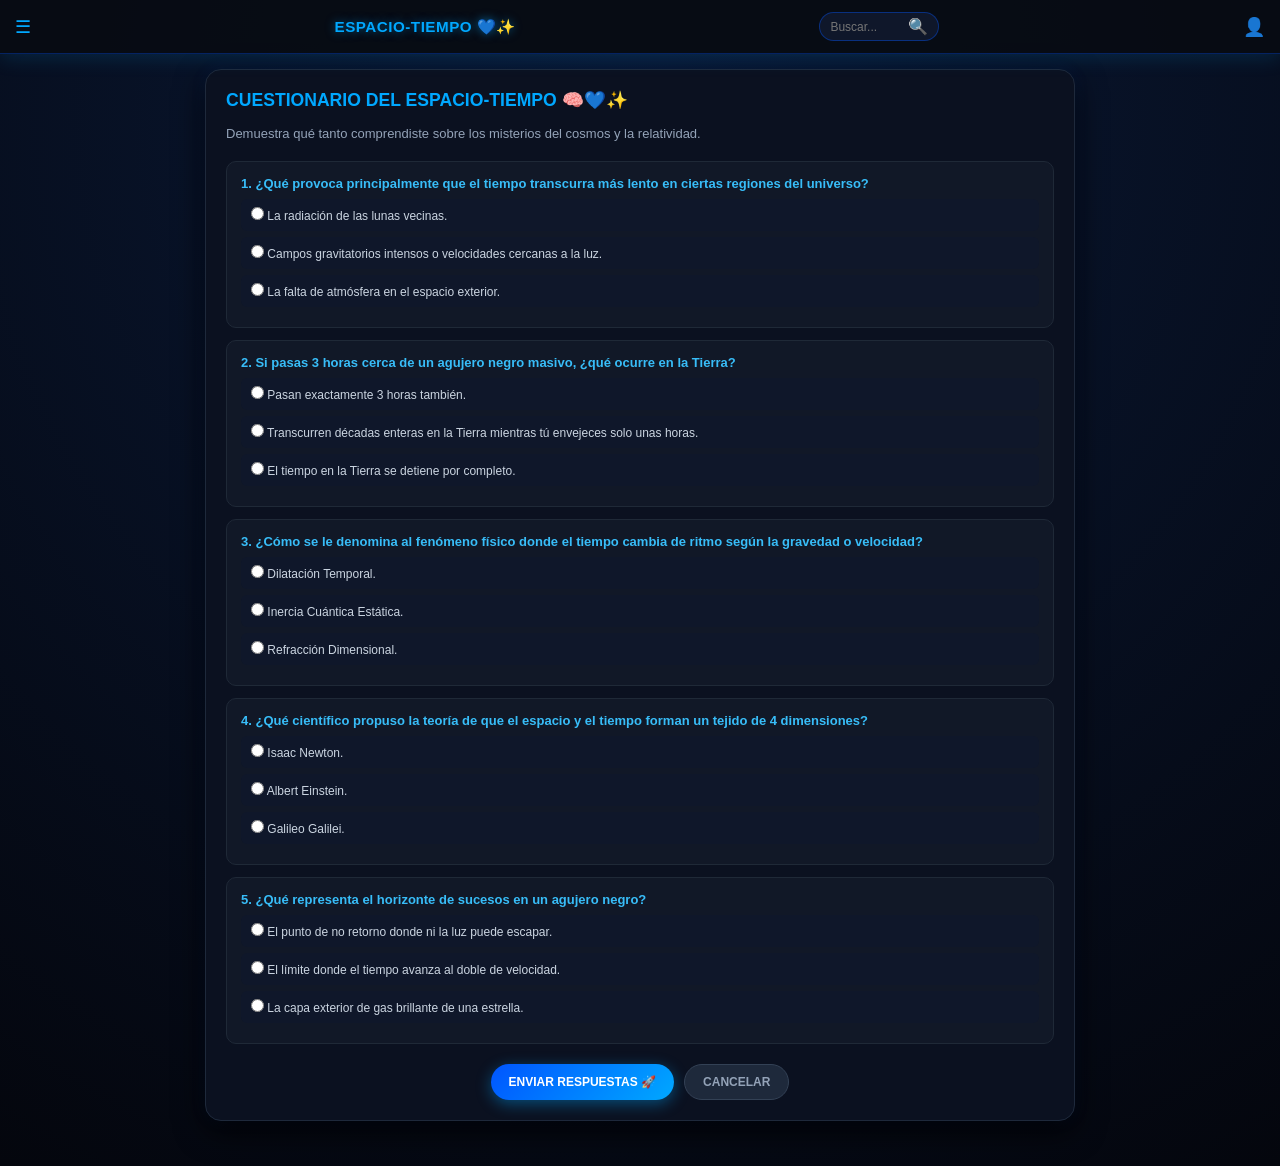
<file: contacto.html>
<!DOCTYPE html>
<html lang="es">
<head>
    <meta charset="UTF-8">
    <meta name="viewport" content="width=device-width, initial-scale=1.0">
    <title>Cuestionario Cósmico - Espacio Tiempo</title>
    <link rel="stylesheet" href="estilos.css">
</head>
<body>

    <header class="navbar">
        <div class="menu-icon">☰</div>
        <div class="brand-title">ESPACIO-TIEMPO 💙✨</div>
        <div class="search-box">
            <input type="text" placeholder="Buscar...">
            <span class="search-btn">🔍</span>
        </div>
        <div class="user-icon">👤</div>
    </header>

    <main class="main-container">
        
        <!-- FORMULARIO DE CUESTIONARIO -->
        <section id="quiz-section" class="screen">
            <h2>CUESTIONARIO DEL ESPACIO-TIEMPO 🧠💙✨</h2>
            <p class="section-desc">Demuestra qué tanto comprendiste sobre los misterios del cosmos y la relatividad.</p>

            <form id="quiz-form" onsubmit="evaluarQuiz(event)">
                <div class="quiz-item">
                    <p class="question">1. ¿Qué provoca principalmente que el tiempo transcurra más lento en ciertas regiones del universo?</p>
                    <label class="quiz-option"><input type="radio" name="p1" value="a" required> La radiación de las lunas vecinas.</label>
                    <label class="quiz-option"><input type="radio" name="p1" value="b"> Campos gravitatorios intensos o velocidades cercanas a la luz.</label>
                    <label class="quiz-option"><input type="radio" name="p1" value="c"> La falta de atmósfera en el espacio exterior.</label>
                </div>

                <div class="quiz-item">
                    <p class="question">2. Si pasas 3 horas cerca de un agujero negro masivo, ¿qué ocurre en la Tierra?</p>
                    <label class="quiz-option"><input type="radio" name="p2" value="a" required> Pasan exactamente 3 horas también.</label>
                    <label class="quiz-option"><input type="radio" name="p2" value="b"> Transcurren décadas enteras en la Tierra mientras tú envejeces solo unas horas.</label>
                    <label class="quiz-option"><input type="radio" name="p2" value="c"> El tiempo en la Tierra se detiene por completo.</label>
                </div>

                <div class="quiz-item">
                    <p class="question">3. ¿Cómo se le denomina al fenómeno físico donde el tiempo cambia de ritmo según la gravedad o velocidad?</p>
                    <label class="quiz-option"><input type="radio" name="p3" value="a" required> Dilatación Temporal.</label>
                    <label class="quiz-option"><input type="radio" name="p3" value="b"> Inercia Cuántica Estática.</label>
                    <label class="quiz-option"><input type="radio" name="p3" value="c"> Refracción Dimensional.</label>
                </div>

                <div class="quiz-item">
                    <p class="question">4. ¿Qué científico propuso la teoría de que el espacio y el tiempo forman un tejido de 4 dimensiones?</p>
                    <label class="quiz-option"><input type="radio" name="p4" value="a" required> Isaac Newton.</label>
                    <label class="quiz-option"><input type="radio" name="p4" value="b"> Albert Einstein.</label>
                    <label class="quiz-option"><input type="radio" name="p4" value="c"> Galileo Galilei.</label>
                </div>

                <div class="quiz-item">
                    <p class="question">5. ¿Qué representa el horizonte de sucesos en un agujero negro?</p>
                    <label class="quiz-option"><input type="radio" name="p5" value="a" required> El punto de no retorno donde ni la luz puede escapar.</label>
                    <label class="quiz-option"><input type="radio" name="p5" value="b"> El límite donde el tiempo avanza al doble de velocidad.</label>
                    <label class="quiz-option"><input type="radio" name="p5" value="c"> La capa exterior de gas brillante de una estrella.</label>
                </div>

                <div class="button-group">
                    <button type="submit" class="btn btn-blue">ENVIAR RESPUESTAS 🚀</button>
                    <a href="informacion.html" class="btn btn-secondary">CANCELAR</a>
                </div>
            </form>
        </section>

        <!-- PANTALLA DE GRACIAS (Oculta hasta enviar) -->
        <section id="gracias-section" class="screen" style="display: none;">
            <h2>¡EXPLORACIÓN COMPLETADA! 🌌💙✨</h2>
            
            <div class="thanks-box">
                <div class="glow-icon">💙✨</div>
                <h3 id="resultado-score">¡Gracias por completar el test con éxito!</h3>
                <p>Tienes una excelente comprensión de cómo funciona el espacio, la gravedad y los secretos más profundos del universo.</p>
            </div>

            <div class="button-group">
                <a href="index.html" class="btn btn-blue">🔄 REINICIAR EXPERIENCIA ESTELAR</a>
            </div>
        </section>

    </main>

    <script>
        function evaluarQuiz(e) {
            e.preventDefault();
            document.getElementById('quiz-section').style.display = 'none';
            document.getElementById('gracias-section').style.display = 'block';
            window.scrollTo(0, 0);
        }
    </script>
</body>
</html>
</file>
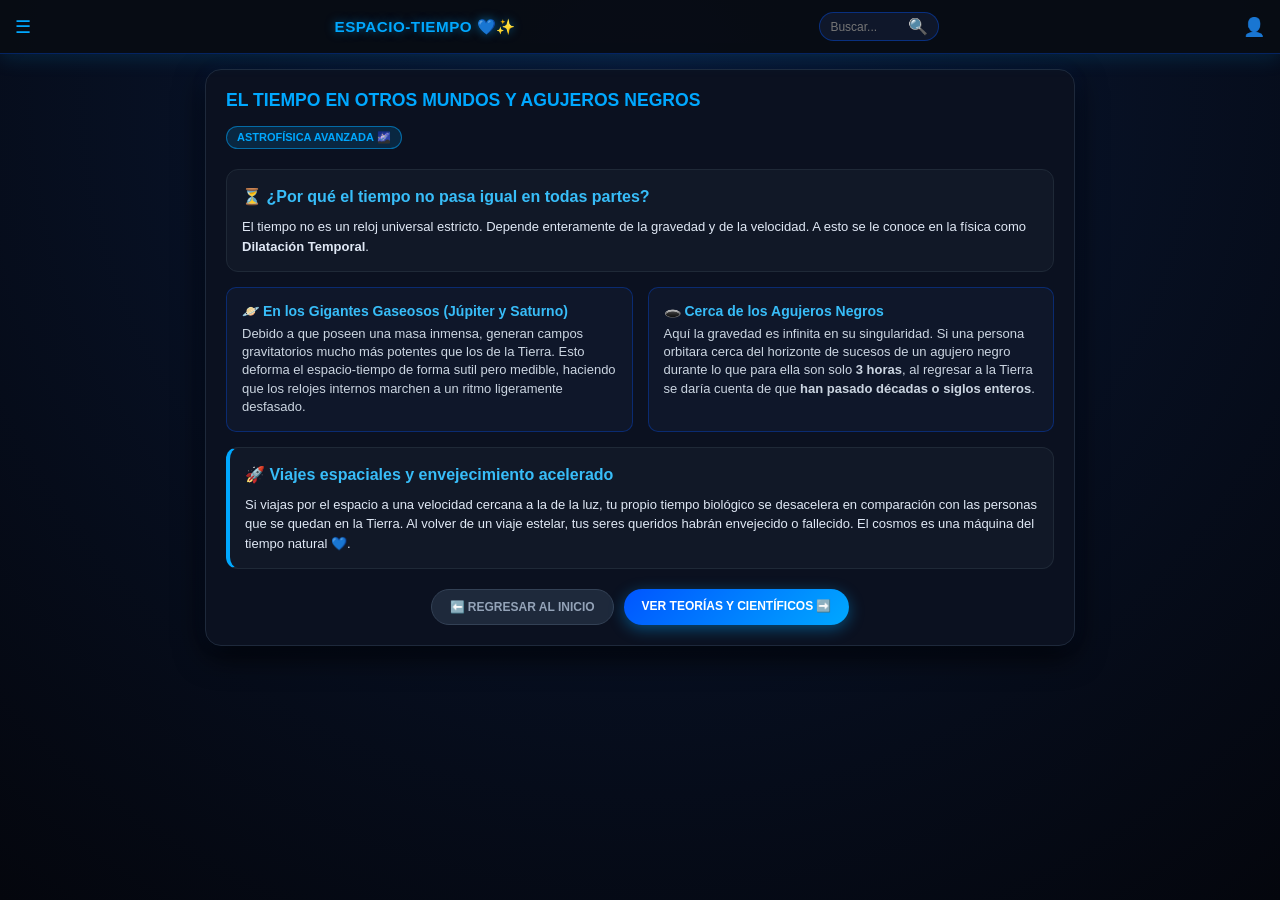
<file: contenido.html>
<!DOCTYPE html>
<html lang="es">
<head>
    <meta charset="UTF-8">
    <meta name="viewport" content="width=device-width, initial-scale=1.0">
    <title>Cómo Funciona el Tiempo - Espacio Tiempo</title>
    <link rel="stylesheet" href="estilos.css">
</head>
<body>

    <header class="navbar">
        <div class="menu-icon">☰</div>
        <div class="brand-title">ESPACIO-TIEMPO 💙✨</div>
        <div class="search-box">
            <input type="text" placeholder="Buscar...">
            <span class="search-btn">🔍</span>
        </div>
        <div class="user-icon">👤</div>
    </header>

    <main class="main-container">
        <section class="screen">
            <div class="top-bar">
                <h2>EL TIEMPO EN OTROS MUNDOS Y AGUJEROS NEGROS</h2>
                <div class="mini-tag">ASTROFÍSICA AVANZADA 🌌</div>
            </div>

            <div class="content-stack">
                <div class="text-card">
                    <h3>⏳ ¿Por qué el tiempo no pasa igual en todas partes?</h3>
                    <p>El tiempo no es un reloj universal estricto. Depende enteramente de la gravedad y de la velocidad. A esto se le conoce en la física como <strong>Dilatación Temporal</strong>.</p>
                </div>

                <div class="planet-grid">
                    <div class="planet-box">
                        <h4>🪐 En los Gigantes Gaseosos (Júpiter y Saturno)</h4>
                        <p>Debido a que poseen una masa inmensa, generan campos gravitatorios mucho más potentes que los de la Tierra. Esto deforma el espacio-tiempo de forma sutil pero medible, haciendo que los relojes internos marchen a un ritmo ligeramente desfasado.</p>
                    </div>

                    <div class="planet-box">
                        <h4>🕳️ Cerca de los Agujeros Negros</h4>
                        <p>Aquí la gravedad es infinita en su singularidad. Si una persona orbitara cerca del horizonte de sucesos de un agujero negro durante lo que para ella son solo <strong>3 horas</strong>, al regresar a la Tierra se daría cuenta de que <strong>han pasado décadas o siglos enteros</strong>.</p>
                    </div>
                </div>

                <div class="highlight-card">
                    <h3>🚀 Viajes espaciales y envejecimiento acelerado</h3>
                    <p>Si viajas por el espacio a una velocidad cercana a la de la luz, tu propio tiempo biológico se desacelera en comparación con las personas que se quedan en la Tierra. Al volver de un viaje estelar, tus seres queridos habrán envejecido o fallecido. El cosmos es una máquina del tiempo natural 💙.</p>
                </div>
            </div>

            <div class="button-group">
                <a href="index.html" class="btn btn-secondary">⬅️ REGRESAR AL INICIO</a>
                <a href="informacion.html" class="btn btn-blue">VER TEORÍAS Y CIENTÍFICOS ➡️</a>
            </div>
        </section>
    </main>
</body>
</html>
</file>
<file: estilos.css>
* {
    box-sizing: border-box;
    margin: 0;
    padding: 0;
    font-family: 'Segoe UI', Roboto, Helvetica, Arial, sans-serif;
}

body {
    background-color: #050811;
    background-image: radial-gradient(circle at 50% 10%, #0a1936 0%, #04060d 100%);
    color: #e0e8f5;
    min-height: 100vh;
    display: flex;
    flex-direction: column;
}

.navbar {
    background: rgba(8, 12, 20, 0.95);
    border-bottom: 1px solid #0055ff55;
    display: flex;
    justify-content: space-between;
    align-items: center;
    padding: 12px 15px;
    position: sticky;
    top: 0;
    z-index: 100;
    box-shadow: 0 4px 20px rgba(0, 168, 255, 0.15);
    gap: 10px;
}

.brand-title {
    color: #00a8ff;
    font-weight: 800;
    font-size: 0.95rem;
    letter-spacing: 0.5px;
    text-shadow: 0 0 10px rgba(0, 168, 255, 0.5);
    white-space: nowrap;
}

.menu-icon, .user-icon {
    font-size: 18px;
    color: #00a8ff;
    cursor: pointer;
}

.search-box {
    display: flex;
    align-items: center;
    background: #0f172a;
    border: 1px solid #0055ff66;
    border-radius: 20px;
    padding: 4px 10px;
    max-width: 120px;
}

.search-box input {
    border: none;
    background: transparent;
    color: #fff;
    outline: none;
    font-size: 12px;
    width: 100%;
}

.main-container {
    padding: 15px;
    max-width: 900px;
    margin: 0 auto;
    width: 100%;
    flex-grow: 1;
}

.screen {
    background: #0b1120;
    border: 1px solid #1e293b;
    padding: 20px;
    border-radius: 16px;
    box-shadow: 0 10px 30px rgba(0, 0, 0, 0.8), 0 0 15px rgba(0, 85, 255, 0.1);
    margin-bottom: 30px;
}

h1 {
    color: #ffffff;
    font-size: 1.6rem;
    font-weight: 900;
    text-transform: uppercase;
    background: linear-gradient(90deg, #ffffff, #00a8ff);
    -webkit-background-clip: text;
    -webkit-text-fill-color: transparent;
    margin-bottom: 5px;
    margin-top: 10px;
}

h2 {
    color: #00a8ff;
    font-size: 1.1rem;
    margin-bottom: 15px;
}

h3 {
    color: #38bdf8;
    margin-bottom: 8px;
    font-size: 1rem;
}

.logo-badge, .mini-tag {
    display: inline-block;
    background: rgba(0, 168, 255, 0.15);
    color: #00a8ff;
    border: 1px solid #00a8ff88;
    padding: 4px 10px;
    border-radius: 12px;
    font-size: 11px;
    font-weight: 700;
    margin-bottom: 5px;
}

.section-desc {
    color: #94a3b8;
    font-size: 13px;
    margin-bottom: 20px;
}

.hero-grid, .content-split, .detail-container {
    display: grid;
    grid-template-columns: 1fr;
    gap: 15px;
    margin: 15px 0;
    align-items: center;
}

@media (min-width: 768px) {
    .hero-grid, .content-split, .detail-container {
        grid-template-columns: 1fr 1fr;
    }
}

.content-stack {
    display: flex;
    flex-direction: column;
    gap: 15px;
    margin: 15px 0;
}

.planet-grid {
    display: grid;
    grid-template-columns: 1fr;
    gap: 15px;
}

@media (min-width: 768px) {
    .planet-grid {
        grid-template-columns: 1fr 1fr;
    }
}

.planet-box {
    background: #0f172a;
    border: 1px solid #0055ff55;
    padding: 15px;
    border-radius: 10px;
}

.planet-box h4 {
    color: #38bdf8;
    font-size: 14px;
    margin-bottom: 6px;
}

.planet-box p {
    font-size: 13px;
    color: #cbd5e1;
    line-height: 1.4;
}

.intro-p {
    line-height: 1.6;
    color: #cbd5e1;
    font-size: 14px;
}

.image-box, .detail-img {
    width: 100%;
    height: 190px;
    border-radius: 12px;
    overflow: hidden;
    border: 2px solid #0055ff44;
    box-shadow: 0 0 15px rgba(0, 168, 255, 0.2);
}

.image-box img, .detail-img img {
    width: 100%;
    height: 100%;
    object-fit: cover;
}

.text-card, .highlight-card, .philosophical-box, .thanks-box {
    background: #111827;
    border: 1px solid #1f2937;
    padding: 15px;
    border-radius: 12px;
    line-height: 1.5;
    font-size: 13px;
}

.highlight-card {
    border-left: 4px solid #00a8ff;
}

.philosophical-box {
    margin-top: 20px;
    border-left: 4px solid #0055ff;
    background: #0f172a;
    color: #38bdf8;
    font-style: italic;
    text-align: center;
}

.thanks-box {
    text-align: center;
    padding: 25px;
}

.glow-icon {
    font-size: 40px;
    margin-bottom: 10px;
    text-shadow: 0 0 20px #00a8ff;
}

.card-list {
    display: flex;
    flex-direction: column;
    gap: 12px;
    margin: 15px 0;
}

.item-card {
    display: flex;
    align-items: center;
    gap: 12px;
    background: #111827;
    border: 1px solid #1f2937;
    padding: 12px;
    border-radius: 12px;
}

.thumb-box {
    width: 60px;
    height: 60px;
    border-radius: 10px;
    overflow: hidden;
    flex-shrink: 0;
    border: 1px solid #00a8ff55;
}

.thumb-box img {
    width: 100%;
    height: 100%;
    object-fit: cover;
}

.card-info {
    flex-grow: 1;
}

.card-info h3 {
    font-size: 13px;
    color: #38bdf8;
}

.card-info p {
    font-size: 11px;
    color: #94a3b8;
}

.button-group {
    display: flex;
    flex-wrap: wrap;
    gap: 10px;
    margin-top: 20px;
    justify-content: center;
}

.btn {
    padding: 10px 18px;
    border-radius: 25px;
    border: none;
    font-weight: 700;
    font-size: 12px;
    cursor: pointer;
    text-decoration: none;
    transition: all 0.2s ease-in-out;
    display: inline-block;
    text-align: center;
}

.btn-blue {
    background: linear-gradient(135deg, #0055ff 0%, #00a8ff 100%);
    color: #ffffff;
    box-shadow: 0 4px 15px rgba(0, 168, 255, 0.4);
}

.btn-secondary {
    background: #1e293b;
    color: #94a3b8;
    border: 1px solid #334155;
}

.btn-outline {
    background: transparent;
    color: #00a8ff;
    border: 1px solid #00a8ff;
}

.btn-small {
    background: #0055ff;
    color: #fff;
    border: none;
    padding: 6px 10px;
    border-radius: 8px;
    font-size: 10px;
    font-weight: 700;
    cursor: pointer;
    text-decoration: none;
    display: inline-block;
}

.quiz-item {
    background: #111827;
    border: 1px solid #1f2937;
    padding: 14px;
    border-radius: 10px;
    margin-bottom: 12px;
}

.question {
    font-weight: 700;
    color: #38bdf8;
    margin-bottom: 8px;
    font-size: 13px;
}

.quiz-option {
    display: block;
    padding: 8px 10px;
    background: #0f172a;
    border-radius: 6px;
    margin-bottom: 6px;
    font-size: 12px;
    color: #cbd5e1;
    cursor: pointer;
}
</file>
